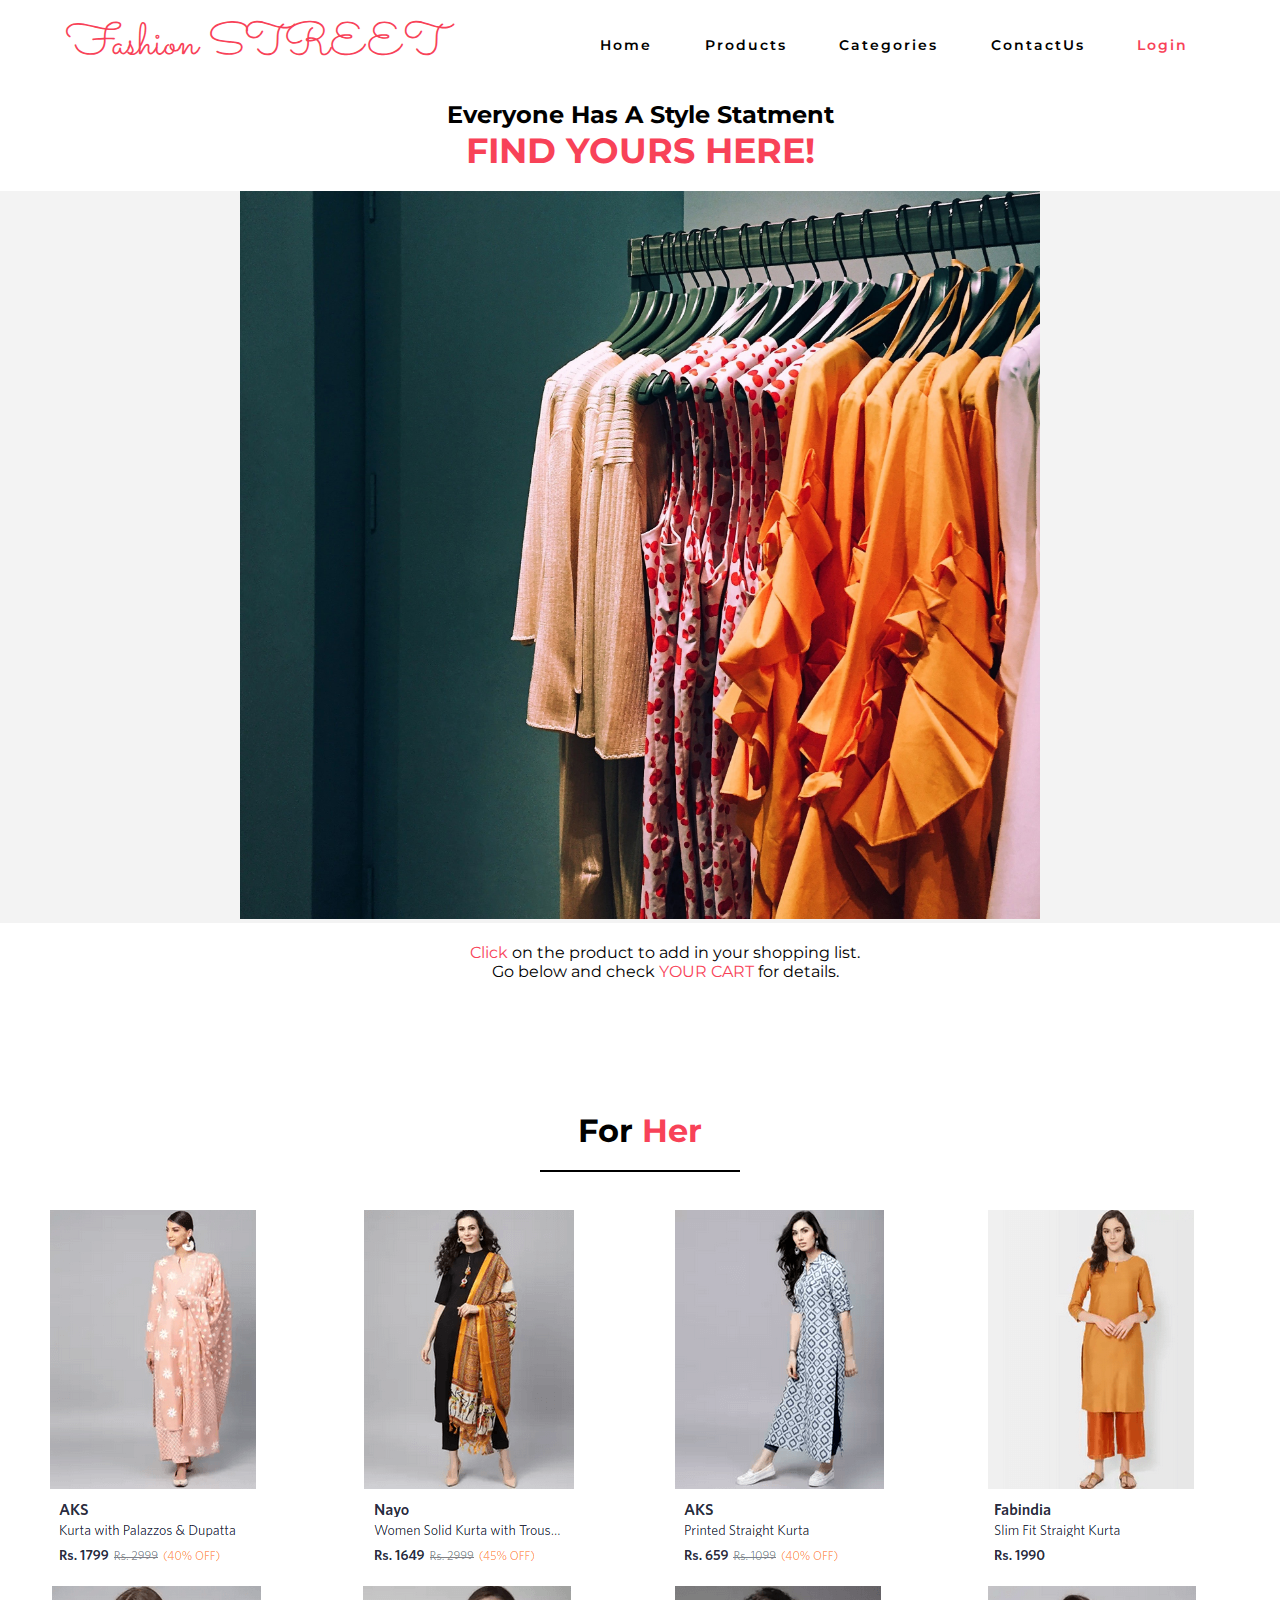
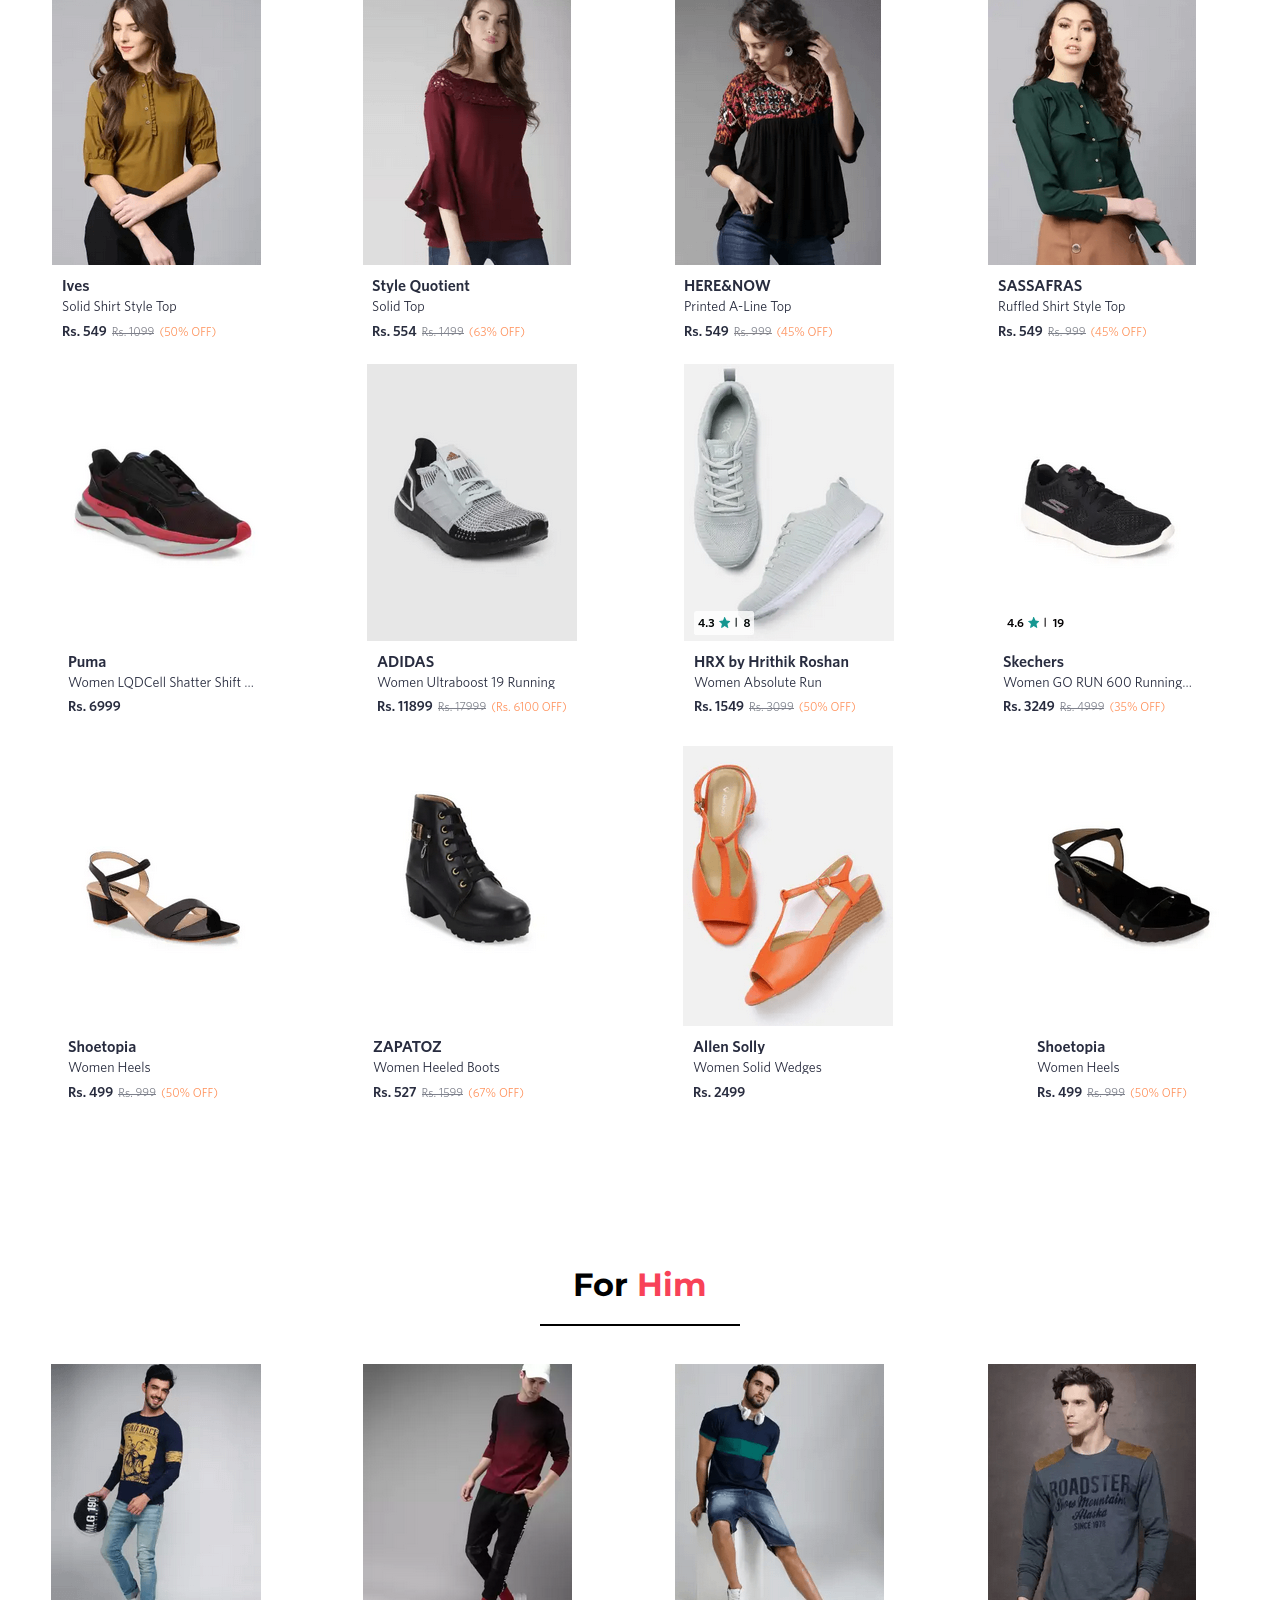
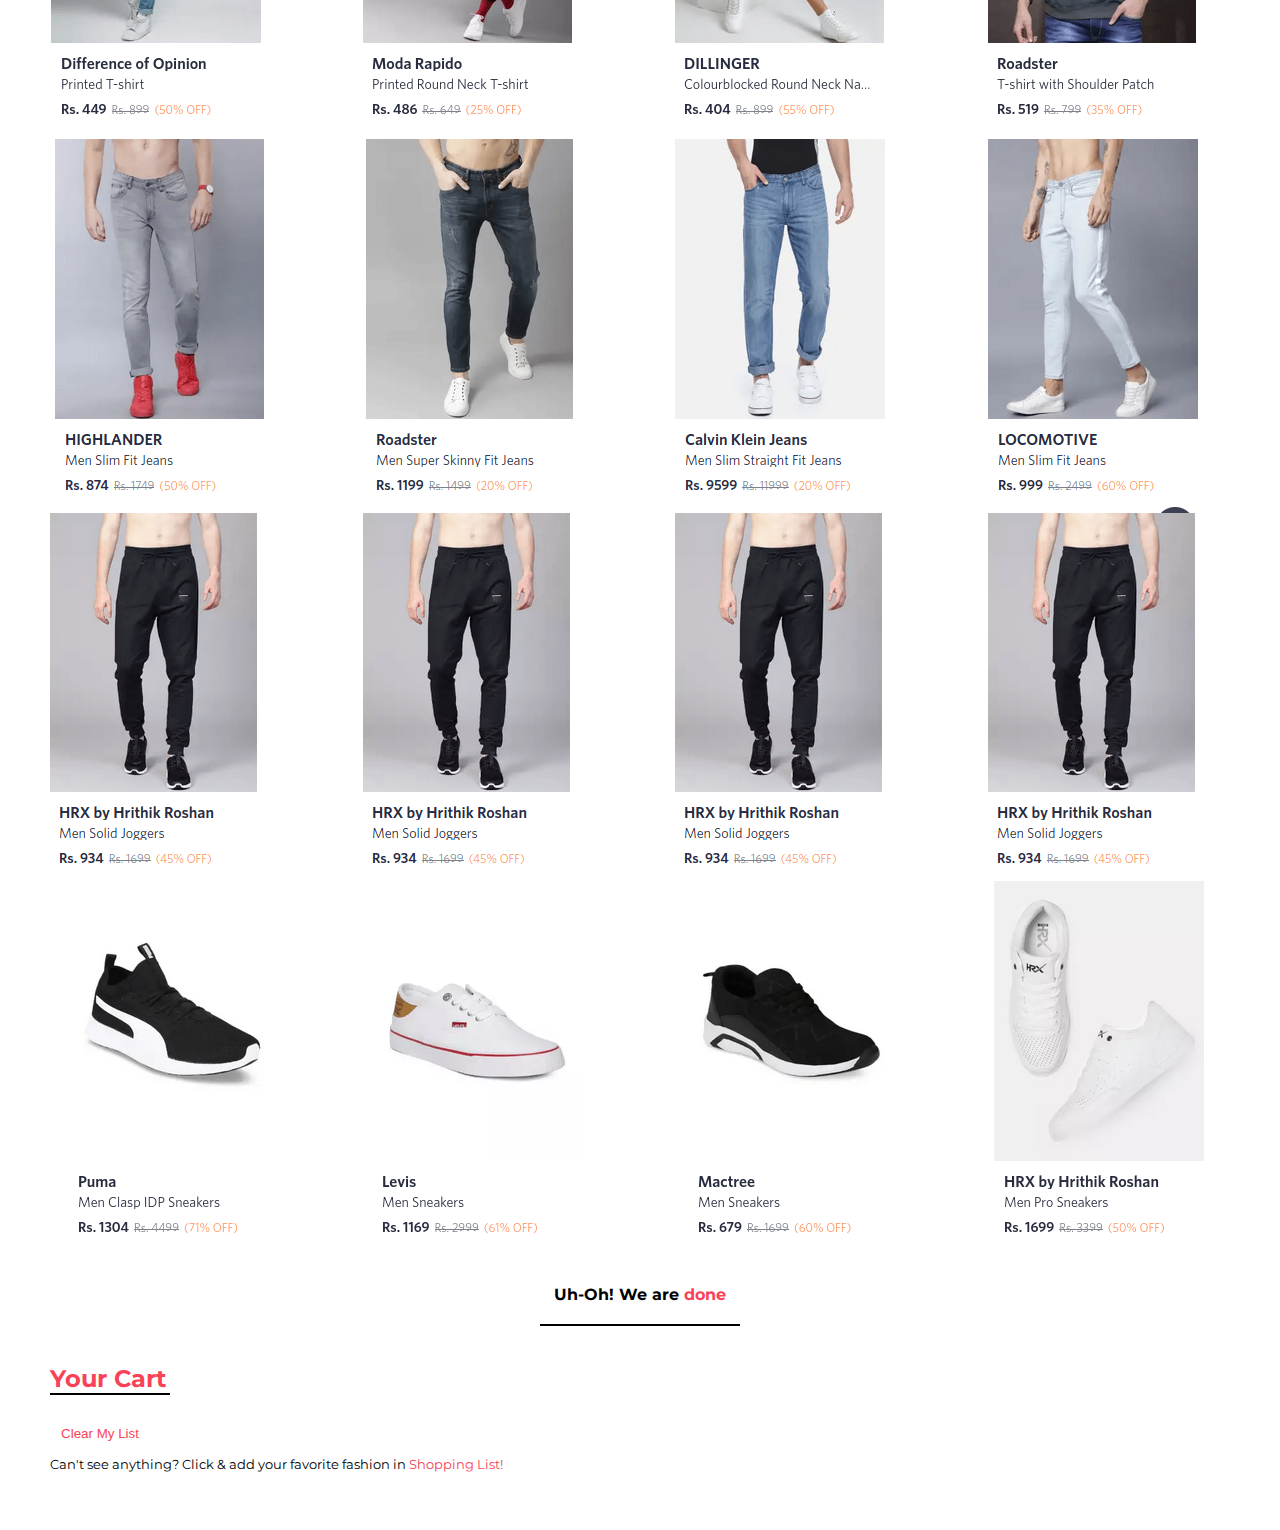
<file: products.html>
<!DOCTYPE html>
<html lang="en" dir="ltr">
  <head>
    <meta charset="utf-8"> 
    <title>Products</title>
    <link href="https://fonts.googleapis.com/css?family=Lora:400,700|Montserrat:300" rel="stylesheet">
    <link href="https://fonts.googleapis.com/css?family=Chivo:300,700|Playfair+Display:700i" rel="stylesheet">
    <link rel="stylesheet" href="css/style_index.css">
    <link rel="stylesheet" href="css/categories.css">
    <link rel="stylesheet" href="css/products.css">
    <link rel="stylesheet" href="css/nav.css">
    <link rel="apple-touch-icon" sizes="180x180" href="faviconn/apple-touch-icon.png">
    <link rel="icon" type="image/png" sizes="32x32" href="faviconn/favicon-32x32.png">
    <link rel="icon" type="image/png" sizes="16x16" href="faviconn/favicon-16x16.png">
    <link rel="manifest" href="faviconn/site.webmanifest">
    <script src="https://ajax.googleapis.com/ajax/libs/jquery/3.1.0/jquery.min.js"></script>
    <head>
  <body>
    <!-- navbar -->
      <nav> 
        <div class="logo">
          <h3><a href="fashion.html" class="logo-name">Fashion STREET</a></h3>
        </div>

        <ul class="nav-links">
          <li><a href="index.html">Home</a></li>
          <li><a href="products.html">Products</a></li>
          <li><a href="categories.html">Categories</a></li>
          <li><a href="contact.html">ContactUs</a></li>
          <li><a href="login.html" id="login">Login</a></li>
        </ul>
        <div class="burger">
          <div class="line1"></div>
          <div class="line2"></div>
          <div class="line3"></div>
        </div>
      </nav>
    <!-- navbar -->
      <h2 class="main-head-of-products">Everyone Has A Style Statment<br>
        <span class="colored-word-bigger-size">FIND YOURS HERE!</span>
      </h2>

      <br>
      <div class="bg-images">
        <a href="products.html"><img src="images/products-img/marcus-loke-xXJ6utyoSw0-unsplash (1).jpg" alt=""></a>
      </div>

      <center><p class="msg-ps">
        <span class="colored-word">Click</span> on the product to add in your shopping list.
        <br>Go below and check <span class="colored-word">YOUR CART</span> for details.
      </p></center>

      <div>
        <h1>For <span class="colored-word">Her</span></h1>
        <center><hr class="products-hr"></center>
        <br><br>

        <div class="kurti">
          <img src="images/products-img/women/kurti1.png" id="AKS  Kurta with Plazzzo & Dupatta || Rs.1799" onclick="add(this.id)">
          
          <img src="images/products-img/women/kurti2.png" id="Nayo Women Solid Kurta with Trouser || Rs.1649"" alt="" onclick="add(this.id)">
          <img src="images/products-img/women/kurti3.png" id="AKS Printed Staight Kurta || Rs.659" alt="" onclick="add(this.id)">
          <img src="images/products-img/women/kurti4.png" id="Fabindia Slim Fit Straight Kurta || Rs.1990" alt="" onclick="add(this.id)">
        </div> 
        <div class="western">
          <img src="images/products-img/women/western1.png"  id="Ives Solid Shirt Style Top || Rs.549" alt="" onclick="add(this.id)">
          <img src="images/products-img/women/western2.png"  id="Style Quotient Solid Top || Rs.554" alt="" onclick="add(this.id)">
          <img src="images/products-img/women/western3.png"  id="HERE&NOW Printed A-Line Top || Rs.549" alt="" onclick="add(this.id)">
          <img src="images/products-img/women/western4.png"  id="SASSAFRAS Ruffled Shirt Style Top || Rs. 549" alt="" onclick="add(this.id)">
        </div>
        <div class="g-shoes">
          <img src="images/products-img/women/g-shoe1.png"  id=" PUMA Women LQDCell || Rs.6999" alt="" onclick="add(this.id)">
          <img src="images/products-img/women/g-shoe2.png"  id="ADIDAS Women Ultraboost19 Running || Rs.11899" alt="" onclick="add(this.id)">
          <img src="images/products-img/women/g-shoe3.png"  id="HRX Womwn Abslute Run  || Rs.1549" alt="" onclick="add(this.id)">
          <img src="images/products-img/women/g-shoe4.png"  id="Skercher Women GO RUN  || Rs.3249" alt="" onclick="add(this.id)">
        </div>
        <div class="heels">
          <img src="images/products-img/women/heels1.png"  id="Shetopia Women Heels || Rs.499" alt="" onclick="add(this.id)">
          <img src="images/products-img/women/heels2.png"  id="ZAPATOZ Women Heeled Boots || Rs.527" alt="" onclick="add(this.id)">
          <img src="images/products-img/women/heels3.png"  id="Allen Solly Women Solid Wedged || Rs.2499" alt="" onclick="add(this.id)">
          <img src="images/products-img/women/heels4.png"  id="Shoetopia Women Heels || Rs.499" alt="" onclick="add(this.id)">
        </div>

        <h1>For <span class="colored-word">Him</span></h1>
        <center><hr class="products-hr"></center>
        <br><br>

        <div class="shirts">
          <img src="images/products-img/men/shirt1.png"  id="Difference of Opinion Printed Shirt || Rs.449" alt="" onclick="add(this.id)">
          <img src="images/products-img/men/shirt2.png"  id="Moda Rapido Printed Round Neck T-shirt || Rs.486" alt="" onclick="add(this.id)">
          <img src="images/products-img/men/shirt3.png"  id="DILLINGER Colourblocked Round Neck T-shirt || Rs.404" alt="" onclick="add(this.id)">
          <img src="images/products-img/men/shirt4.png"  id="Roadster T-shirt with Shoulder patch || Rs.519" alt="" onclick="add(this.id)">
        </div>
        <div class="jeans">
          <img src="images/products-img/men/jeans1.png"  id="HIGHLANDER Men Slim Fit Jeans || Rs.874" alt="" onclick="add(this.id)">
          <img src="images/products-img/men/jeans2.png"  id="Roadster Men Super Skinny Fit Jeans || Rs.1199" alt="" onclick="add(this.id)">
          <img src="images/products-img/men/jeans3.png"  id="Calvin Klein Jeans Mean Slim Straight Jeans || Rs.9599" alt="" onclick="add(this.id)">
          <img src="images/products-img/men/jeans4.png"  id="LOCOMOTIVE Mean Slim Fit Jeans || Rs.999" alt="" onclick="add(this.id)">
        </div>
        <div class="joggers">
          <img src="images/products-img/men/joggers1.png"  id="HRX Men Solid Joggers || Rs.934" alt="" onclick="add(this.id)">
          <img src="images/products-img/men/joggers1.png"  id="HRX Men Solid Joggers || Rs.934" alt="" onclick="add(this.id)">
          <img src="images/products-img/men/joggers1.png"  id="HRX Men Solid Joggers || Rs.934" alt="" onclick="add(this.id)">
          <img src="images/products-img/men/joggers1.png"  id="HRX Men Solid Joggers || Rs.934" alt="" onclick="add(this.id)">
        </div>
        <div class="shoes">
          <img src="images/products-img/men/shoe1.png"  id="PUMA Men Clasp IDP Sneakers || Rs.1304" alt="" onclick="add(this.id)">
          <img src="images/products-img/men/shoe2.png"  id="Levis Men Sneakers || Rs.1169" alt="" onclick="add(this.id)">
          <img src="images/products-img/men/shoe3.png"  id="Mactree Men Sneakers || Rs.679" alt="" onclick="add(this.id)">
          <img src="images/products-img/men/shoe4.png"  id="HRX Men Pro Sneakers || Rs.1699" alt="" onclick="add(this.id)">
        </div><br>

        <h4 class="sry-msg">Uh-Oh! We are<span class="colored-word"> done</span></h4>
        <center><hr class="last-hr-of-product"></center>
        <br><br>

        <div class="cart-details">
          <h2 class="head-of-cart">Your Cart</h2>
            <hr class="hr-of-cart-head">
            <br>
          <ul id="ul_pr">
            
          </ul>
        <button class="btn-clear-list" onclick="emptyList()"> <span class="colored-word"> Clear My List</span></button> <br>
          <small>Can't see anything? Click & add your favorite fashion in
          <span class="colored-word"> Shopping List!</span> </small>
        </div>
        <br><br><br>
      </div>

  </body>
</html>
</file>
<file: css/style_index.css>
@import url('https://fonts.googleapis.com/css?family=Oswald|Sacramento&display=swap');
@import url('https://fonts.googleapis.com/css?family=Codystar|Josefin+Slab&display=swap'); 
*{
    margin:0;
    padding:0;
    box-sizing:border-box;
}

a {
    outline: 0;
    }

body{
    font-family: 'Montserrat', sans-serif;
}
img{
    max-width: 100%;
    height: auto;
    
}
.head-of-offer, .para-of-offer{
    color:black
}
.index-main-img{
    padding-top:50px;
    display: flex;
    flex-wrap: wrap;
}

@media only screen and (max-width:748px){
    .index-main-img{
        padding-top:116px;
        display: flex;
        flex-wrap: wrap;
    }
} 
@media screen and (min-width:300px){
    .index-main-img{
        padding-top:70px;
        display: flex;
        flex-wrap: wrap;
    }
} 
@media screen and (min-width:200px){
    .index-main-img{
        padding-top:100px;
        display: flex;
        flex-wrap: wrap;
    }
} 
.index-offers-img{
    display:grid;
    grid-template-columns: repeat(4,1fr);
    grid-gap:20px;
    margin-top:10px;
    margin-bottom: 10px;
    margin-left:30px;
    margin-right: 20px;
}
.index-grid-img-1{
    display:grid;
    grid-template-columns: 1fr 1fr 1fr;
    grid-gap:20px;
    margin-left:20px;
    margin-right: 20px;
}

.info-of-img-below{
    text-align:center;
    color:#ffffff;
    background-color: #f84258; 
    height:30px;
    padding-top:5px;
}
@media screen and (max-width:891px){
    .info-of-img-below{
        font-size:12px;
    }
}
@media screen and (max-width:712px){
    .info-of-img-below{
        font-size:9px;
    }
}
.index-grid-img-2{
    display: grid;
    grid-template-columns: 1fr 1fr 1fr;
    grid-gap:20px;
    margin-left:20px;
    margin-right: 20px;
    
}

.index-grid-img-2 img:nth-child(3){
    width:372px;
    object-fit:cover;
}
.index-grid-img-2 img:nth-child(1){
    width:253px;
    object-fit:cover;
}
.index-grid-img-2 img:nth-child(4){
    width:372px;
    object-fit:cover;
}
.index-grid-img-2 img:nth-child(2){
    width:273px;
    object-fit:cover;
}
.index-grid-img-2 img:nth-child(5){
    width:275px;
    object-fit:cover;
}
.index-grid-img-2 img:nth-child(6){
    width:275px;
    object-fit:cover;
}
.head-of-offer{
    padding-left:50px;
}
.para-of-offer{
    padding-left:50px;
}
@media screen and (max-width:400px){
    .head-of-offer{
        font-size: 16px;
    }
    .para-of-offer{
        font-size:11px;
    }  
}
.index-grid-img-3{
    display: grid;
    grid-template-columns: repeat(4,1fr);
    grid-row-start: 1;
    grid-row-end: 3;
    grid-gap: 20px;
    margin-left:20px;
}
@media screen and (max-width:1130px){
    .index-grid-img-3{
      padding-left:30px;
      padding-right:30px;
    }
  }
  
.footer-container{
    align-content: center;
    display:grid;
    grid-template-columns: 1fr 1fr 1fr ;
    grid-gap: 20px;
    background-color: black;
    object-fit: cover;
    padding-bottom:30px;
}
.footer-container .footer-1, .footer-2, .footer-3, h5,h4,h2,h3,h6,p{
    color:white;
}

.footer-container .footer-1 h2,p,h5,h6{
    padding-left:50px;
    padding-top:20px  
}

.footer-container .footer-2,.footer-3{
    padding-top:70px;
}
.copy-right{
    font-family: 'Sacramento', cursive;
    text-align: center;
    color:#f84258; 
    font-size:27px;
}
.copy-right a{
    color:#f84258; 
}
@media  screen and (max-width:593px){
    .footer-container .footer-1 h2,p,h5,h6{
        padding-left:10px;
    }

     .copy-right {
        font-size:19px;
    }
}
</file>
<file: css/categories.css>
*{
    margin:0;
    padding:0;
    box-sizing: border-box;
}
.product-img{
    display: grid;
    grid-template-columns: repeat(1,auto-fill(1160px,1fr));
}
h1{
    padding-top: 110px;
    margin:20px;
    text-align: center;
}
hr{
    
    max-width: 200px;
    border:1px solid #caa529;
}
#name-fashion{
    color:#f84258;
}
.trends-header, .main-head-of-color-gold{
    color:#caa529;
}
.trends-categories, .for-her, .for-him{
    display:grid;
    padding-left:50px;
}
.trends-categories{
    grid-template-columns: repeat(3,1fr);
}
.for-her{
    grid-template-columns: repeat(2,1fr);
}
.for-him{
    grid-template-columns: repeat(5,1fr);
}
@media screen and (max-width:984px){
    .trends-categories, .for-her, .for-him{
        padding-right:20px;
        padding-left:20px;
    }
}
</file>
<file: css/products.css>
.bg-images{
  text-align: center;
}
.bg-images img{
  width:800px;
  object-fit: cover;
}
.bg-images{
  background-color: #f3f3f3;
}
.centered {
  position: absolute;
  top: 50%;
  left: 50%;
  transform: translate(-50%, -50%);
}
.main-head-of-products{
  color:black;
  padding-top:100px;
  text-align: center;
}
.colored-word{
  color:#f84258;
}
.colored-word-bigger-size{
  color:#f84258;
  font-size:35px;
}
.bigletter{ 
  font-size: 80px;
}
.header-categories{
  text-align: center;
  padding-top:200px;
  font-size:23px;
  color:black;  
}
.info-of-head{
  text-align: center;  
}
.products-hr{
  border: 1px solid black;
  width:100%;
}
.kurti, .western, .heels, .g-shoes, .shirts, .shoes, .joggers, .jeans{
  display: grid;
  grid-template-columns: repeat(4, 1fr);
  grid-gap: 20px;
  padding-left:50px;
  
}
@media screen and (max-width:974px){
  .kurti, .western, .heels, .g-shoes, .shirts, .shoes, .joggers, .jeans{
    padding-left:20px;
    padding-right:20px;
  }
}
.btn-of-img{
  border:none;
  position: absolute;
}
.sry-msg{
  color:black;
  text-align:center;
  padding-bottom:20px;
} 

.cart-details{
  padding-left:50px;
}
.cart-details li{
  list-style-type:decimal;
}
.head-of-cart{
  color:#f84258;

}
.hr-of-cart-head{
  border: 1px solid black;
  width:120px;
}
.msg-ps{
  color:black;
}
.last-hr-of-product{
  border: 1px solid black;
  width:70%;
}
.btn-clear-list{
  width: 100px;
  height: 40px;
  cursor: pointer;
  transition: 0.2s;
  background: none;
  border:none;
}
.btn-clear-list:hover{
  background-color: #ece3e3;
}
.ul_pr li{
  font-size:18px;
}
img{
  cursor: pointer;
}
</file>
<file: css/nav.css>
nav{
    display:flex;
    justify-content: space-around;
    align-items:center;
    min-height:10vh;
    background-color: #ffffff;
    position: fixed;
    width: 100%;
    top:0;
    
}
a{
    text-decoration: none;
}
nav a{
    color:black;
}
nav a:hover{
    color:#f84258;
    text-decoration: none;

}
#login{
    color:#f84258;
}
.logo h3{
    font-family: 'Sacramento', cursive;
    font-weight: 500;
    text-align: center;
    font-size:45px;
}
.logo-name{
     color:#f84258;
}
.logo-name:hover{
    color:#f84258;
    text-decoration: none;
}

.nav-links{
    display:flex;
    list-style: none;
    width:50%;
    justify-content: space-around;
    letter-spacing: 2px;
    font-weight: 600;
    font-size:14px;
    font-family: 'Montserrat', sans-serif;
}
.burger div{
    background-color:#f84258;
    width:25px;
    height:3px;
    margin:5px;
    transition: all 0.3s ease;
}

.burger{
    display:none;
    cursor: pointer;
}

@media screen and (max-width:1024px){
    .nav-links{
        width:80%;
    }

}

@media screen and (max-width:768px){
    body{
        overflow-x: hidden;
    }
    .nav-links{
       position:absolute;
       right:0px;
       height:90vh;
       top:10vh;
       background-color: #232323;
       display:flex;
       flex-direction: column;
       align-items: center;
       width:60%;
       transform:translateX(100%);
       transition: transform 0.5s ease-in;
    }
    .nav-links li{
        opacity: 0;
    }
    .burger{
        display: block;
    }
    nav a{
        color:rgb(231, 216, 216);
    }
    nav a:hover{
        color:#f7f7f7;
        text-decoration: none;
    
    }
}
.nav-active{
    transform: translateX(0%);
}

@keyframes navLinkFade{
    from{
        opacity: 0;
        transform: translateX(50px);
    }
    to{
        opacity: 1;
        transform: translateX(0px);
    }
}

.toggle .line1{
    transform: rotate(-45deg) translate(-5px,6px);
}
.toggle .line2{
    opacity:0;
}
.toggle .line3{
    transform: rotate(45deg) translate(-5px,-6px);
}
</file>
